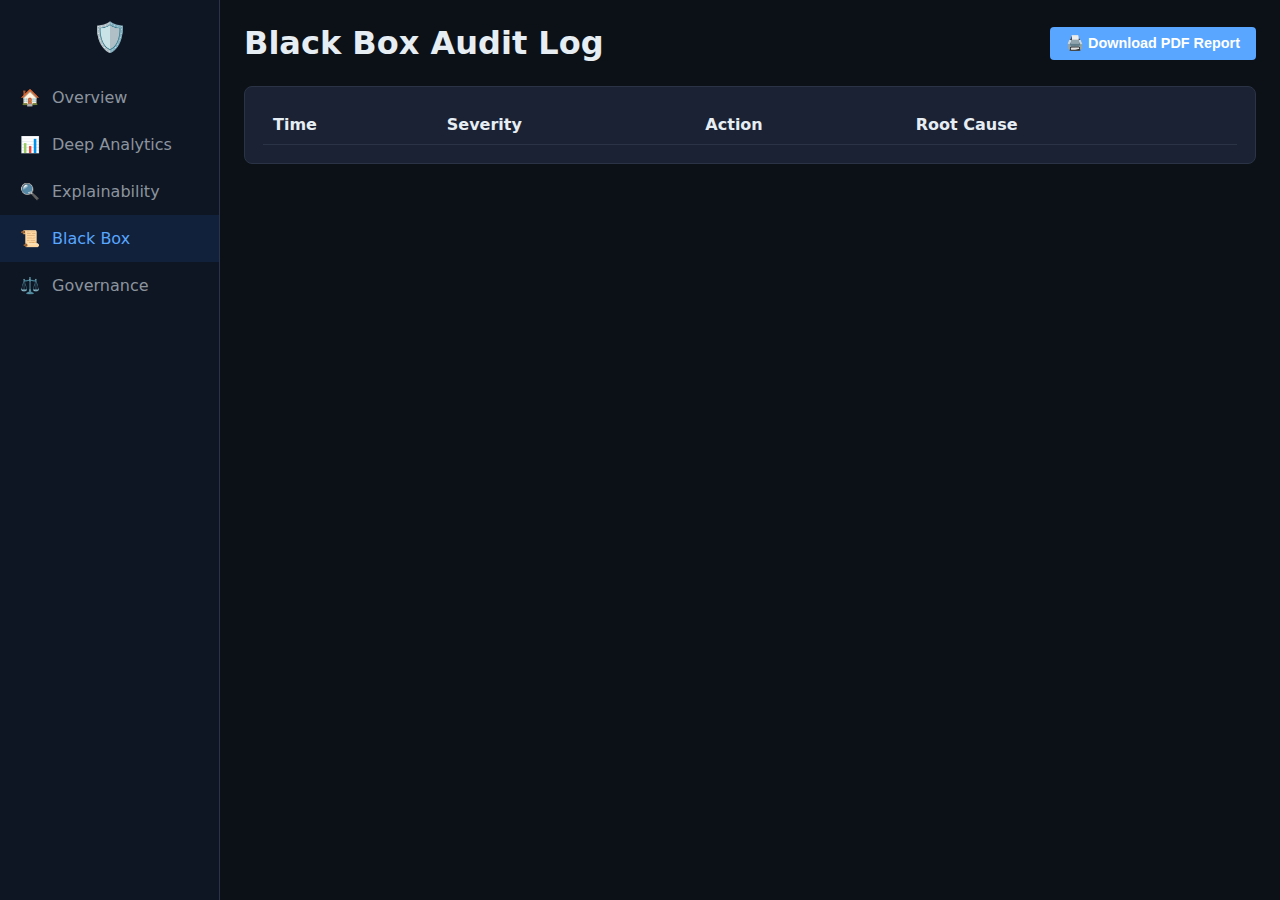
<file: DriftSentinel-AI-main/Sentinel_Frontend_Final/blackbox.html>
<!DOCTYPE html>
<html lang="en">
<head>
  <meta charset="UTF-8">
  <title>Drift Sentinel | Black Box</title>
  <link rel="stylesheet" href="styles.css">
</head>
<body>

<div id="sidebar" class="sidebar collapsed">
  <div class="logo">🛡️</div>
  <a href="index.html" class="nav">🏠 <span>Overview</span></a>
  <a href="drift.html" class="nav">📊 <span>Deep Analytics</span></a>
  <a href="explainability.html" class="nav">🔍 <span>Explainability</span></a>
  <a href="blackbox.html" class="nav active">📜 <span>Black Box</span></a>
  <a href="supervisor.html" class="nav">⚖️ <span>Governance</span></a>
</div>

<div class="main">
  <header class="topbar">
    <h1>Black Box Audit Log</h1>
    <button onclick="window.print()" class="upload" style="background: #58a6ff; border: none; font-size: 0.9rem; padding: 8px 16px;">
        🖨️ Download PDF Report
    </button>
  </header>

  <section class="card wide">
    <table class="event-table" style="width: 100%; border-collapse: collapse;">
      <thead>
        <tr style="text-align: left; border-bottom: 1px solid #2a3446;">
          <th style="padding: 10px;">Time</th>
          <th style="padding: 10px;">Severity</th>
          <th style="padding: 10px;">Action</th>
          <th style="padding: 10px;">Root Cause</th>
        </tr>
      </thead>
      <tbody id="logBody"></tbody>
    </table>
  </section>
</div>

<script src="sidebar.js"></script>
<script src="blackbox.js"></script>
</body>
</html>
</file>
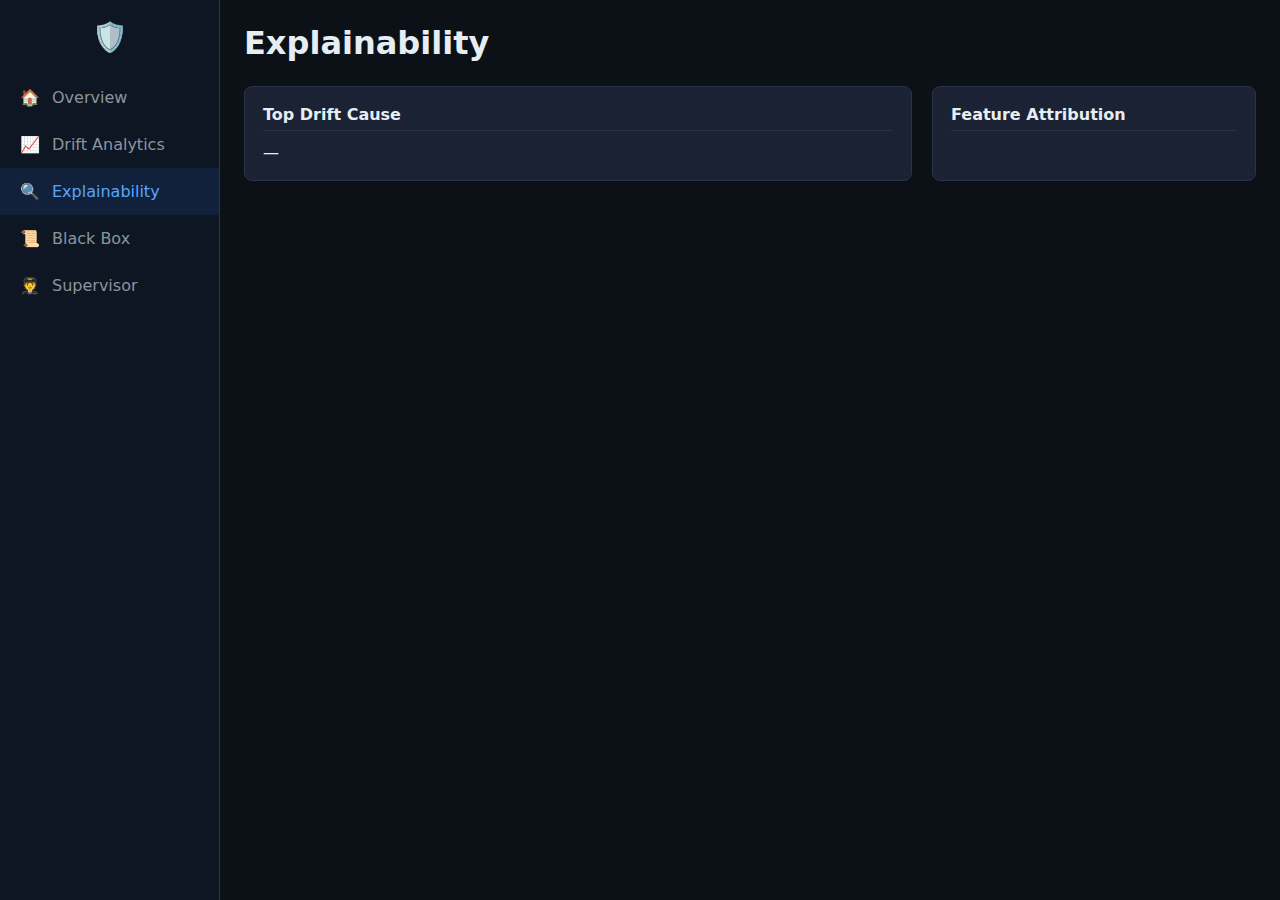
<file: DriftSentinel-AI-main/Sentinel_Frontend_Final/explainability.html>
<!DOCTYPE html>
<html lang="en">
<head>
  <meta charset="UTF-8">
  <title>Drift Sentinel | Explainability</title>
  <link rel="stylesheet" href="styles.css">
</head>
<body>

<div id="sidebar" class="sidebar collapsed">
  <div class="logo">🛡️</div>
  <a href="index.html" class="nav">🏠 <span>Overview</span></a>
  <a href="drift.html" class="nav">📈 <span>Drift Analytics</span></a>
  <a href="explainability.html" class="nav active">🔍 <span>Explainability</span></a>
  <a href="blackbox.html" class="nav">📜 <span>Black Box</span></a>
  <a href="supervisor.html" class="nav">🧑‍✈️ <span>Supervisor</span></a>
</div>

<div class="main">
  <header class="topbar">
    <h1>Explainability</h1>
  </header>

  <div class="grid">
    <section class="card wide">
      <h2>Top Drift Cause</h2>
      <p id="topFeature" class="big">—</p>
      <p id="operatorMsg" class="muted"></p>
    </section>

    <section class="card">
      <h2>Feature Attribution</h2>
      <ul id="featureList"></ul>
    </section>
  </div>
</div>

<script src="sidebar.js"></script>
<script src="explainability.js"></script>
</body>
</html>
</file>
<file: DriftSentinel-AI-main/Sentinel_Frontend_Final/styles.css>
* { margin: 0; padding: 0; box-sizing: border-box; }
body { font-family: "Segoe UI", system-ui, sans-serif; background: #0c1117; color: #e6edf3; }

/* SIDEBAR */
.sidebar { position: fixed; left: 0; top: 0; height: 100vh; width: 220px; background: #0f1623; border-right: 1px solid #2a3446; transition: width 0.25s; overflow: hidden; z-index: 100; }
.sidebar.collapsed { width: 60px; }
.sidebar .logo { font-size: 1.8rem; padding: 20px; text-align: center; }
.nav { display: flex; align-items: center; gap: 12px; padding: 14px 20px; color: #8b949e; text-decoration: none; font-weight: 500; }
.nav:hover, .nav.active { background: #1f6feb20; color: #58a6ff; }
.nav span { white-space: nowrap; }
.sidebar.collapsed span { display: none; }

/* MAIN CONTENT */
.main { margin-left: 220px; padding: 24px; transition: margin-left 0.25s; }
.sidebar.collapsed + .main { margin-left: 60px; }
.topbar { display: flex; justify-content: space-between; align-items: center; margin-bottom: 24px; }
.status { padding: 6px 14px; border-radius: 4px; font-weight: 600; }
.status.ok { background: #2da44e; }
.status.crit { background: #cf222e; }

/* GRID SYSTEM */
.grid { display: grid; grid-template-columns: repeat(3, 1fr); gap: 20px; }
.card { background: #1a2233; border: 1px solid #2a3446; border-radius: 8px; padding: 18px; }
.card h2 { font-size: 1rem; margin-bottom: 12px; border-bottom: 1px solid #2a3446; padding-bottom: 6px; }
.wide { grid-column: span 2; }

/* VIDEO PLAYER & LOCKDOWN (THE FIX) */
.video-wrapper {
  position: relative; /* TRAPS the red overlay */
  width: 100%;
  border-radius: 6px;
  overflow: hidden;
  background: black;
  aspect-ratio: 16/9;
}
video { width: 100%; height: 100%; object-fit: cover; display: block; }

.lockdown {
  position: absolute;
  inset: 0;
  background: rgba(207, 34, 46, 0.95);
  display: flex;
  align-items: center;
  justify-content: center;
  z-index: 10;
  backdrop-filter: blur(5px);
}
.lockdown-text { font-size: 2rem; font-weight: bold; color: white; border: 4px solid white; padding: 10px 20px; }
.hidden { display: none !important; }

/* CONTROLS */
.upload { background: #238636; padding: 4px 12px; border-radius: 4px; cursor: pointer; color: white; font-size: 0.85rem; font-weight: 600; margin-left: 10px; }
.upload:hover { background: #2ea043; }

/* METRICS */
.fuel { width: 100%; height: 22px; background: #0c1117; border-radius: 4px; overflow: hidden; margin-top: 5px; }
#fuelFill { height: 100%; width: 100%; background: #2da44e; transition: width 0.5s; }
/* --- PRINT MODE SETTINGS (For PDF Generation) --- */
@media print {
  /* Hide navigation and buttons */
  .sidebar, .video-controls, button, .topbar button {
    display: none !important;
  }

  /* Reset layout for paper */
  .main {
    margin-left: 0 !important;
    padding: 0 !important;
  }

  /* Make it look like a document */
  body {
    background: white;
    color: black;
  }
  
  .card {
    background: white;
    border: 1px solid #ddd;
    box-shadow: none;
    color: black;
  }

  table {
    color: black;
    width: 100%;
    border: 1px solid #ddd;
  }
  
  th, td {
    border-bottom: 1px solid #ddd;
    color: black;
  }
  
  /* Force background colors for severity badges */
  .status {
    -webkit-print-color-adjust: exact;
    print-color-adjust: exact;
  }
}
</file>
